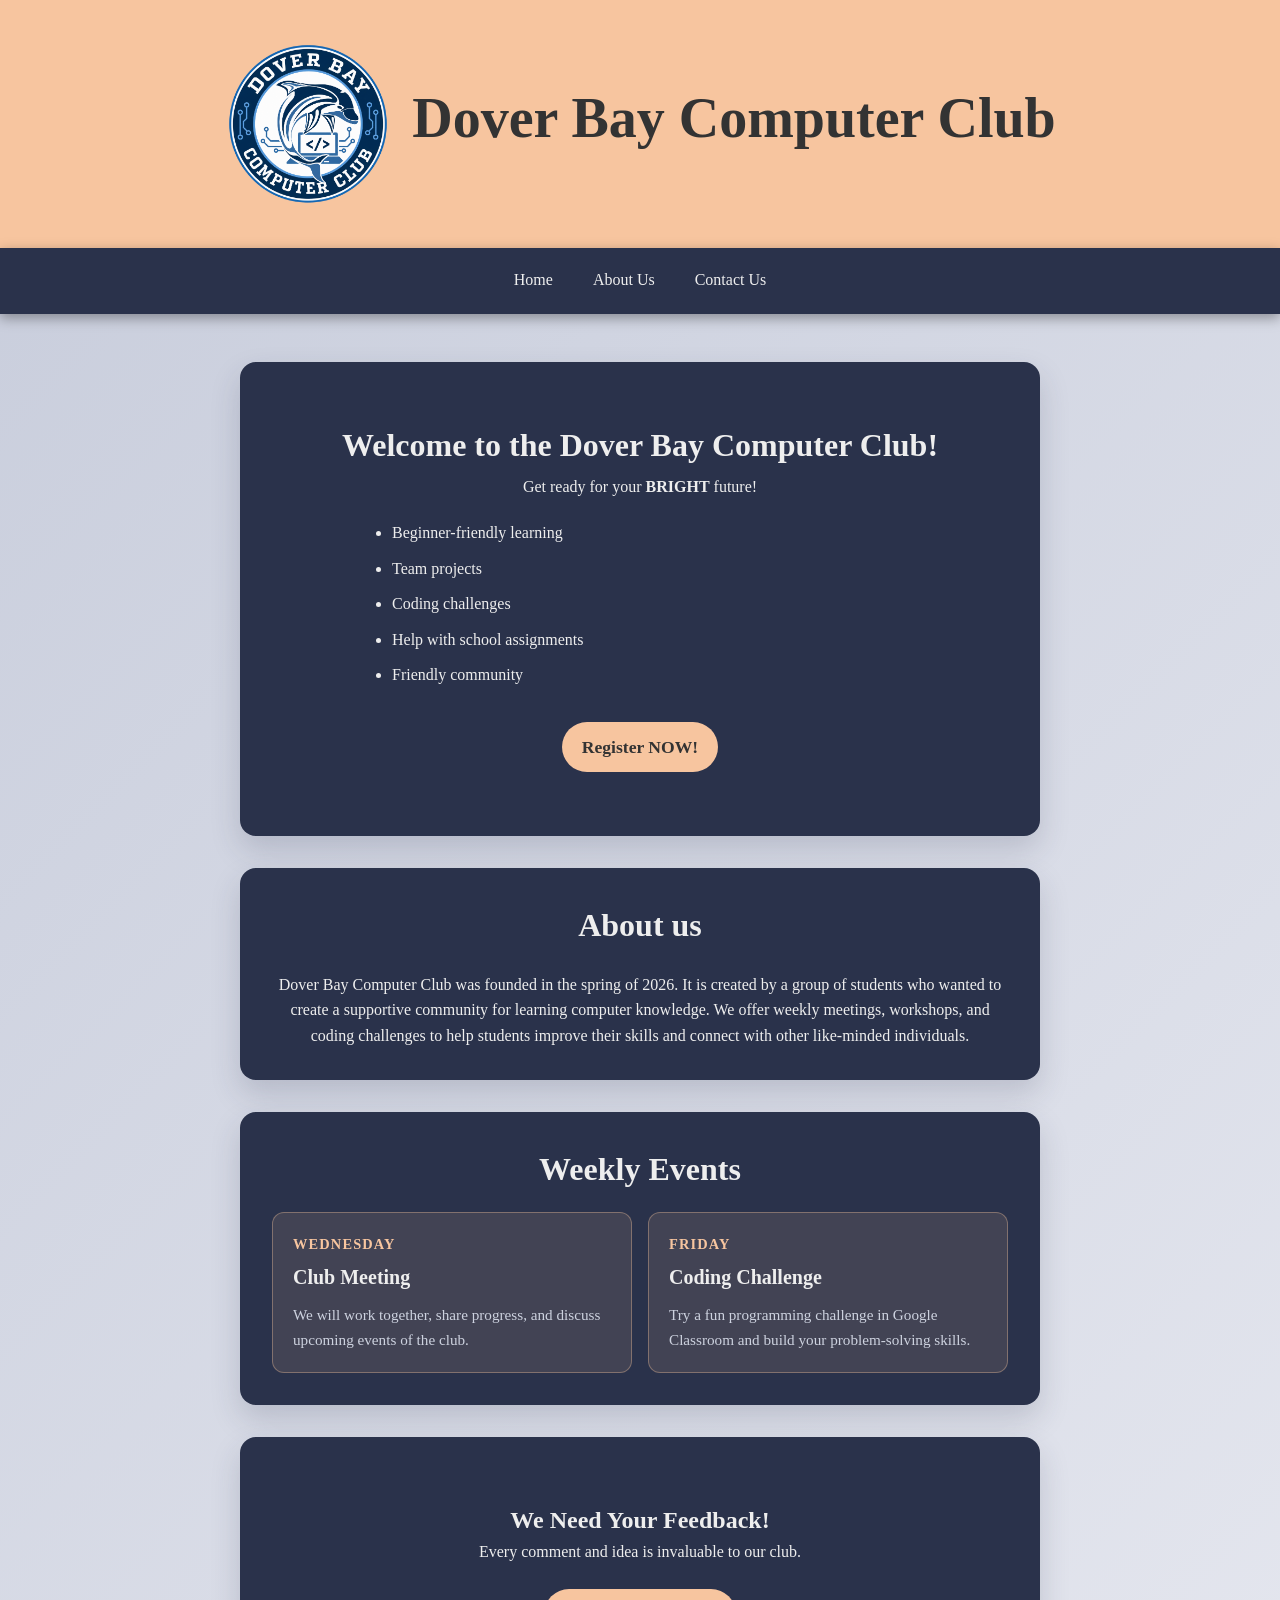
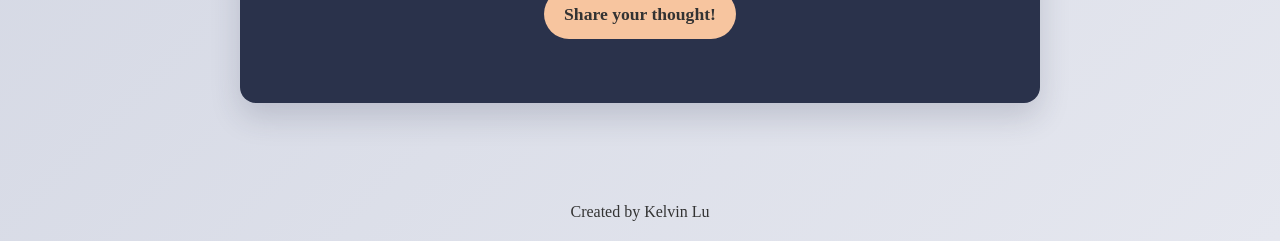
<file: index.html>
<!DOCTYPE html>
<html lang="en">
  <head>
    <meta charset="UTF-8">
    <meta name="viewport" content="width=device-width, initial-scale=1.0">
    <meta http-equiv="X-UA-Compatible" content="ie=edge">
    <meta name="description" content="This is the official Dover Bay Secondary School Computer Club's website. The Club helps students in digital literacy and skills in computer">
    <title>Dover Bay Computer Club</title>
    <link rel="stylesheet" href="index.css">
    <link rel="stylesheet" href="default-setting.css" />
    <link rel="icon" type="image/x-icon" href="images/dover-bay-logo-only.png">
  </head>
  <body>
    <header>
        <h1 class="header-title">Dover Bay Computer Club</h1>
    </header>
    <nav class="nav-bar">
      <ul>
        <li><a href="#introduction" class="nav-link">Home</a></li>
        <li><a href="#about" class="nav-link">About Us</a></li>
        <li><a href="contact-form.html" class="nav-link">Contact Us</a></li>
      </ul>
    </nav>
    <main>
      <div id="introduction" class="section">
        <h2 class="main-title">Welcome to the Dover Bay Computer Club!</h2>
        <p class="main-description">
            Get ready for your <strong>BRIGHT</strong> future!
        </p>
        <ul class="main-list">
          <li class="main-list-item">Beginner-friendly learning</li>
          <li class="main-list-item">Team projects</li>
          <li class="main-list-item">Coding challenges</li>
          <li class="main-list-item">Help with school assignments</li>
          <li class="main-list-item">Friendly community</li>
        </ul>
        <a href="https://forms.gle/MtyseJUQsxU4RZn38" class="button" target="_blank">Register NOW!</a>
      </div>

      <div id="about" class="section">
        <h2 class="about-title">About us</h2>
        <p class="about-description">
            Dover Bay Computer Club was founded in the spring of 2026. It is created by a group of students who wanted to create a supportive community for learning computer knowledge. 
            We offer weekly meetings, workshops, and coding challenges to help students improve their skills and connect with other like-minded individuals.
        </p>
      </div>
      <div class="events section" >
        <h2 class="events-title">Weekly Events</h2>
    
        <div class="events-list">
          <article class="event-item">
            <p class="event-day">WEDNESDAY</p>
            <a href="meeting-flyer.html" class="event-link">
              <h3 class="event-name">Club Meeting</h3>
            </a>
            <p class="event-description">We will work together, share progress, and discuss upcoming events of the club.</p>
          </article>
          <article class="event-item">
            <p class="event-day">FRIDAY</p>
            <a href="https://classroom.google.com/" class="event-link">
              <h3 class="event-name">Coding Challenge</h3>
            </a>
            <p class="event-description">Try a fun programming challenge in Google Classroom and build your problem-solving skills.</p>
          </article>
        </div>
      </div>

      <div id="survey" class="section">
        <h2 class="survey-title">We Need Your Feedback!</h2>
        <p class="survey-description">
            Every comment and idea is invaluable to our club. 
        </p>
        <a href="survey.html" class="button" target="_blank">Share your thought!</a>


      </div>
    </main>
    <footer>Created by Kelvin Lu</footer>
  </body>
</html>
</file>
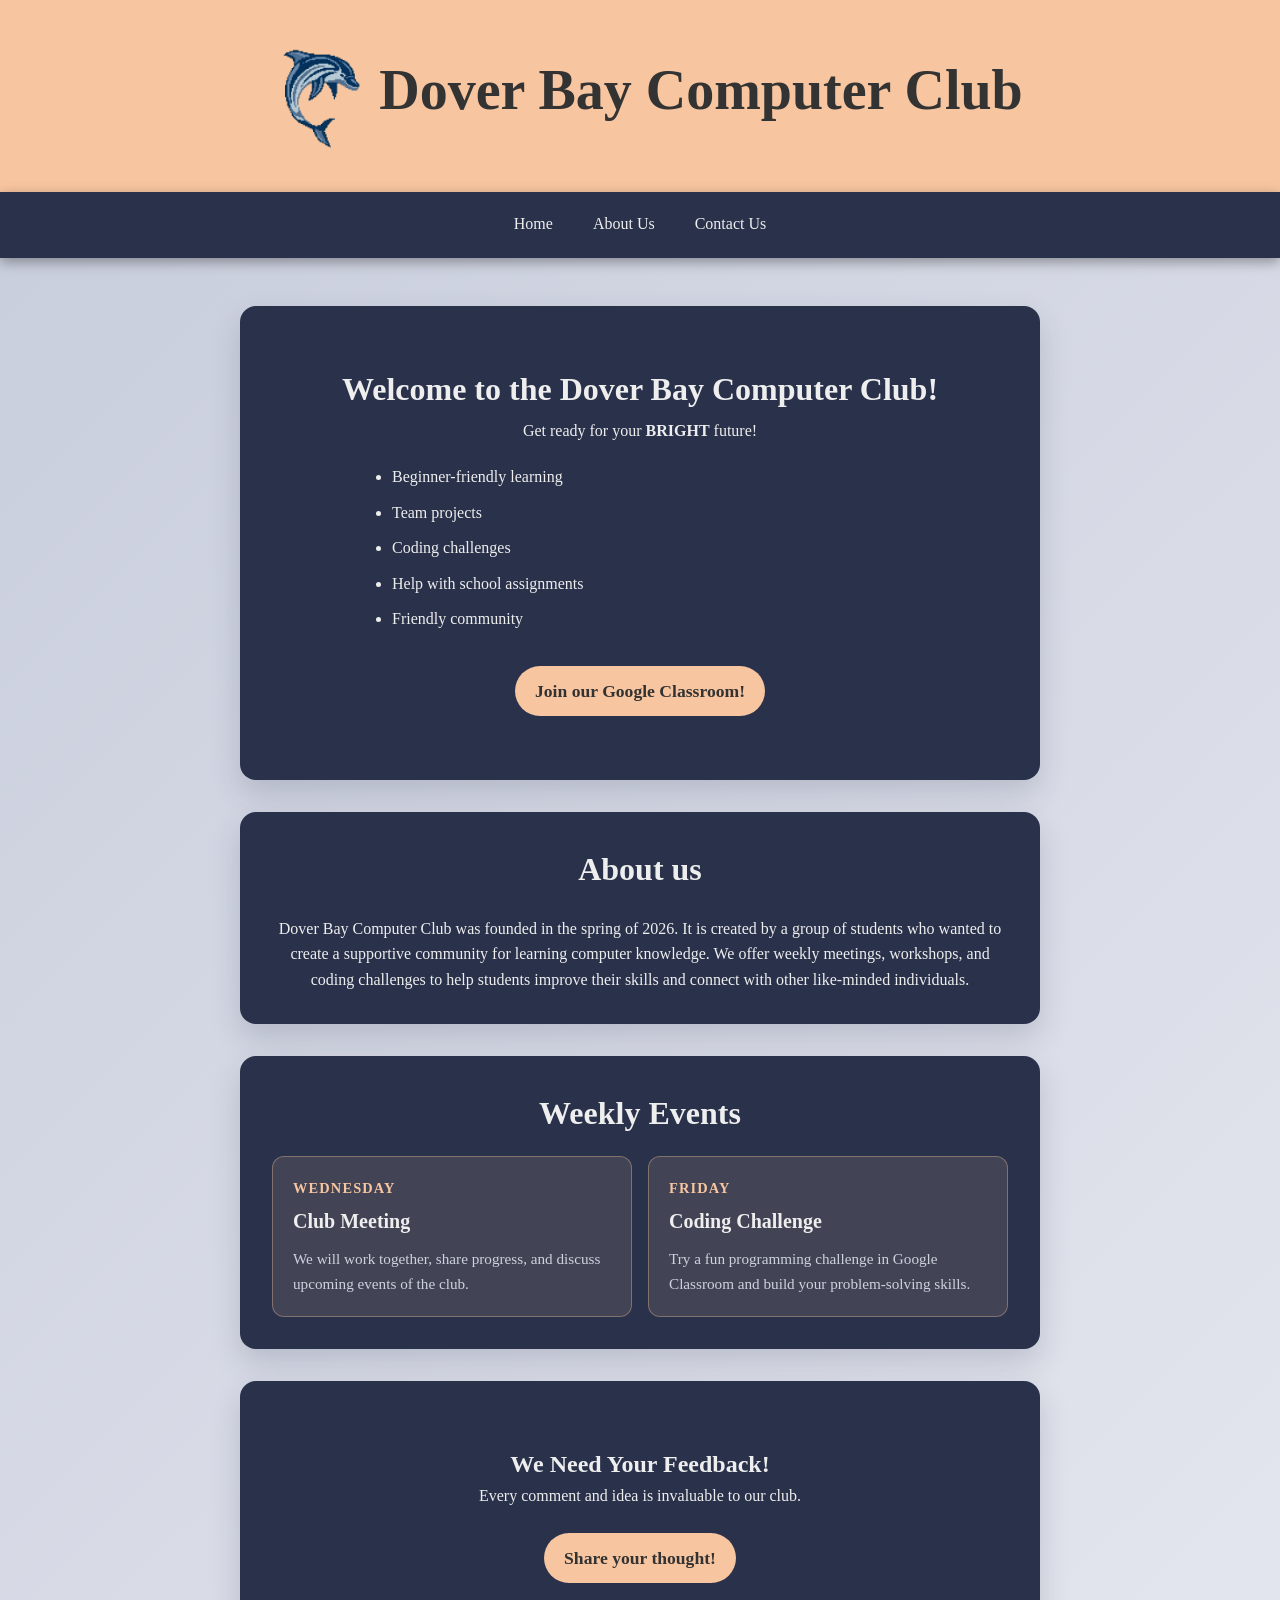
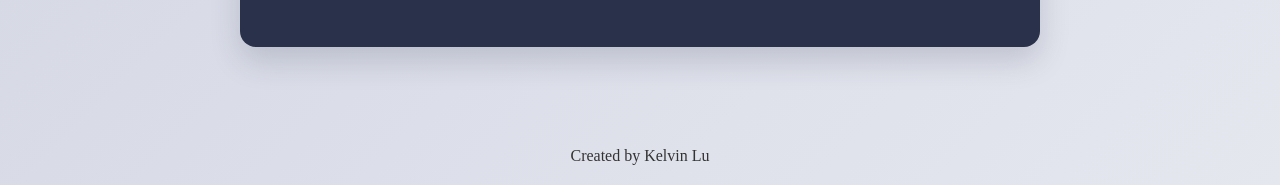
<file: Club Website/index.html>
<!DOCTYPE html>
<html lang="en">
  <head>
    <meta charset="UTF-8">
    <meta name="viewport" content="width=device-width, initial-scale=1.0">
    <meta http-equiv="X-UA-Compatible" content="ie=edge">
    <title>HTML 5 Boilerplate</title>
    <link rel="stylesheet" href="index.css">
    <link rel="stylesheet" href="default-setting.css" />
  </head>
  <body>
    <header>
        <h1 class="header-title">Dover Bay Computer Club</h1>
    </header>
    <nav class="nav-bar">
      <ul>
        <li><a href="#introduction" class="nav-link">Home</a></li>
        <li><a href="#about" class="nav-link">About Us</a></li>
        <li><a href="contact-form.html" class="nav-link">Contact Us</a></li>
      </ul>
    </nav>
    <main>
      <div id="introduction" class="section">
        <h2 class="main-title">Welcome to the Dover Bay Computer Club!</h2>
        <p class="main-description">
            Get ready for your <strong>BRIGHT</strong> future!
        </p>
        <ul class="main-list">
          <li class="main-list-item">Beginner-friendly learning</li>
          <li class="main-list-item">Team projects</li>
          <li class="main-list-item">Coding challenges</li>
          <li class="main-list-item">Help with school assignments</li>
          <li class="main-list-item">Friendly community</li>
        </ul>
        <a href="https://classroom.google.com/" class="button" target="_blank">Join our Google Classroom!</a>
      </div>

      <div id="about" class="section">
        <h2 class="about-title">About us</h2>
        <p class="about-description">
            Dover Bay Computer Club was founded in the spring of 2026. It is created by a group of students who wanted to create a supportive community for learning computer knowledge. 
            We offer weekly meetings, workshops, and coding challenges to help students improve their skills and connect with other like-minded individuals.
        </p>
      </div>
      <div class="events section" >
        <h2 class="events-title">Weekly Events</h2>
    
        <div class="events-list">
          <article class="event-item">
            <p class="event-day">WEDNESDAY</p>
            <a href="meeting-flyer.html" class="event-link">
              <h3 class="event-name">Club Meeting</h3>
            </a>
            <p class="event-description">We will work together, share progress, and discuss upcoming events of the club.</p>
          </article>
          <article class="event-item">
            <p class="event-day">FRIDAY</p>
            <a href="https://classroom.google.com/" class="event-link">
              <h3 class="event-name">Coding Challenge</h3>
            </a>
            <p class="event-description">Try a fun programming challenge in Google Classroom and build your problem-solving skills.</p>
          </article>
        </div>
      </div>

      <div id="survey" class="section">
        <h2 class="survey-title">We Need Your Feedback!</h2>
        <p class="survey-description">
            Every comment and idea is invaluable to our club. 
        </p>
        <a href="survey.html" class="button" target="_blank">Share your thought!</a>


      </div>
    </main>
    <footer>Created by Kelvin Lu</footer>
  </body>
</html>
</file>
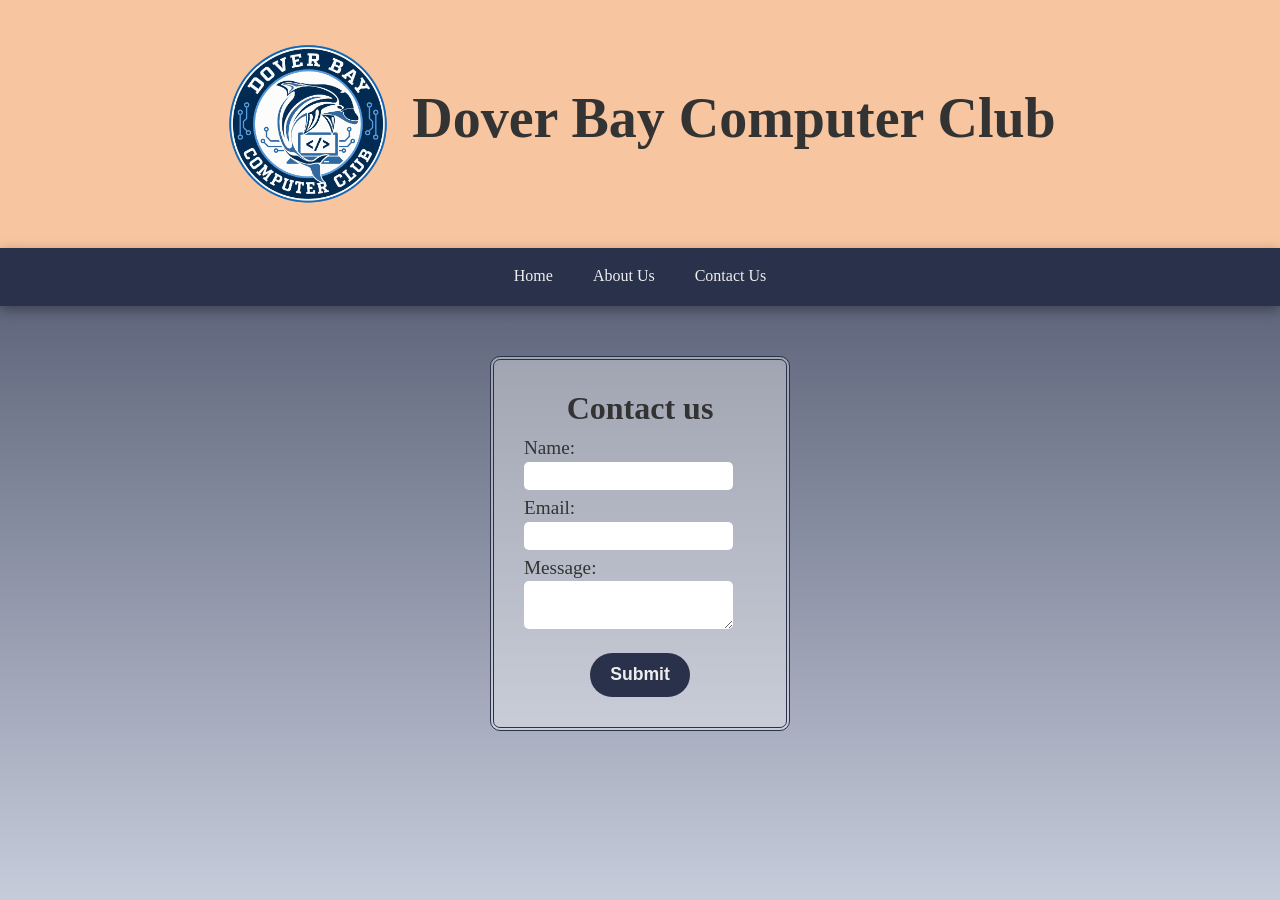
<file: contact-form.html>
<!DOCTYPE html>
<html lang="en">

<head>
    <meta charset="utf-8">
    <meta name="viewport" content="width=device-width, initial-scale=1.0">
    <meta http-equiv="X-UA-Compatible" content="ie=edge">
    <meta name="description" content="This is the webpage for Dover Bay Secondary School's student to contact the Computer Club.">
    <link rel="stylesheet" href="contact-form.css" >
    <link rel="stylesheet" href="default-setting.css" />
    <link rel="icon" type="image/x-icon" href="images/dover-bay-logo-only.png">
    <title>DBCC Contact Form</title>

    
</head>

<body>
    <header>
        <h1 class="header-title">Dover Bay Computer Club</h1>
    </header>
    <nav class="nav-bar">
      <ul>
        <li><a href="index.html" class="nav-link">Home</a></li>
        <li><a href="index.html#about" class="nav-link">About Us</a></li>
        <li><a href="contact-form.html" class="nav-link">Contact Us</a></li>
      </ul>
    </nav>
    <div class="form-container">
        <form class="contact-form" action="https://formspree.io/f/mdekaglq" method="POST">
            <h2>Contact us</h2>
            <label for="name">Name: <input type="text" id="name" name="name" required></label>
            <label for="email">Email: <input type="email" id="email" name="email" required></label>
            <label for="message">Message: <textarea id="message" name="message" rows="3" required></textarea></label>
            <button type="submit">Submit</button>
        </form>
    </div>
    

</body>

</html>
</file>
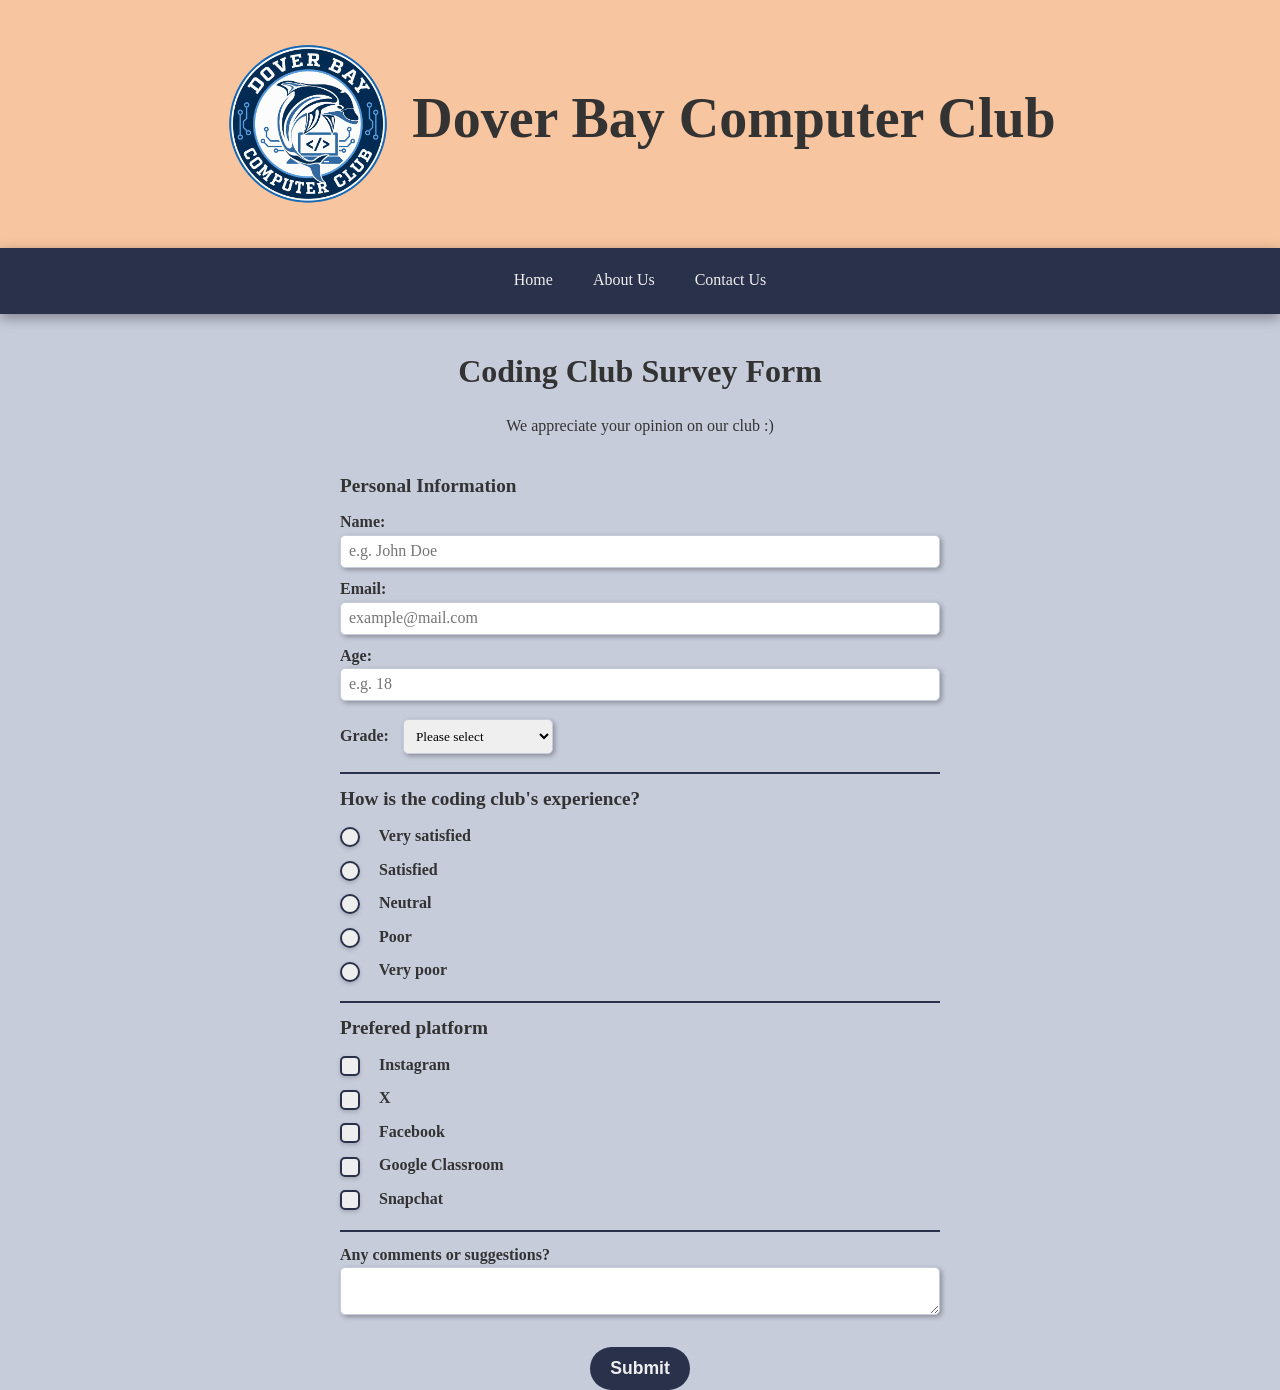
<file: survey.html>
<!DOCTYPE html>
<html lang="en">
  <head>
    <meta charset="UTF-8" />
    <meta name="viewport" content="width=device-width, initial-scale=1.0" />
    <meta http-equiv="X-UA-Compatible" content="ie=edge" />
    <meta name="description" content="This is the Dover Bay Secondary School Computer Club's survey .">
    <title>DBCC Survey Form</title>
    <link rel="stylesheet" href="survey.css" />
    <link rel="stylesheet" href="default-setting.css" />
    <link rel="icon" type="image/x-icon" href="images/dover-bay-logo-only.png">
  </head>

  <body>
    <header>
      <h1 class="header-title">Dover Bay Computer Club</h1>
    </header>
    <nav class="nav-bar">
      <ul>
        <li><a href="index.html" class="nav-link">Home</a></li>
        <li><a href="index.html#about" class="nav-link">About Us</a></li>
        <li><a href="contact-form.html" class="nav-link">Contact Us</a></li>
      </ul>
    </nav>
    <main>
      <h1 id="title">Coding Club Survey Form</h1>
      <p id="description">We appreciate your opinion on our club :)</p>
      <form class="survey-form" action="https://formspree.io/f/mnpnjdby" method="POST">
      <fieldset class="personal-information section">
        <legend class="legend-title">Personal Information</legend>
        <label id="name-label">
          Name: 
          <input id="name" name="name" type="text" placeholder="e.g. John Doe">
        </label>
        <label id="email-label">
          Email: 
          <input id="email" name="email" type="email" placeholder="example@mail.com">
        </label>
        <label id="number-label">
          Age: 
          <input id="number" name="age" type="number" min="12" max="19" placeholder="e.g. 18">
        </label>
        
        <label id="grade-label">
          Grade: 
          <select required id="dropdown" name="grade">
            <option class="dropdown-option-label" default value="">Please select</option>
            <option class="dropdown-option-label" value="8">8</option>
            <option class="dropdown-option-label" value="9">9</option>
            <option class="dropdown-option-label" value="10">10</option>
            <option class="dropdown-option-label" value="11">11</option>
            <option class="dropdown-option-label" value="12">12</option>
          </select>
        </label>
      </fieldset>
      <fieldset class="satisfaction section">
        <legend class="legend-title">How is the coding club's experience?</legend>
        <label id="very-satisfied-label" class="radio-label">
          <input type="radio" id="very-satisfied_option" class="radio-button" name="experience" value="very-satisfied">
          Very satisfied
        </label>
        <label id="satisfied-label" class="radio-label">
          <input type="radio" id="satisfied_option" class="radio-button" name="experience" value="satisfied">
          Satisfied
        </label>
        <label id="neutral-label" class="radio-label">
          <input type="radio" id="neutral_option" class="radio-button" name="experience" value="neutral">
          Neutral
        </label>
        <label id="poor-label" class="radio-label">
          <input type="radio" id="poor_option" class="radio-button" name="experience" value="poor">
          Poor
        </label>
        <label id="very-poor-label" class="radio-label">
          <input type="radio" id="very-poor-option" class="radio-button" name="experience" value="very-poor">
          Very poor
        </label>
      </fieldset>
      <fieldset class="platform section">
        <legend class="legend-title">Prefered platform</legend>
          <label id="instagram-label" class="checkbox-label">
            <input type="checkbox" id="instagram-option" class="checkbox-button" name="platform" value="instagram">
            Instagram
          </label>
          <label id="x-label" class="checkbox-label">
            <input type="checkbox" id="x-option" class="checkbox-button" name="platform" value="x">
            X
          </label>
          <label id="facebook-label" class="checkbox-label">
            <input type="checkbox" id="facebook-option" class="checkbox-button" name="platform" value="facebook">
            Facebook
          </label>
          <label id="google-classroom-label" class="checkbox-label">
            <input type="checkbox" id="google-classroom-option" class="checkbox-button" name="platform" value="google-classroom">
            Google Classroom
          </label>
          <label id="snapchat-label" class="checkbox-label">
            <input type="checkbox" id="snapchat-option" class="checkbox-button" name="platform" value="snapchat">
            Snapchat
          </label>
      </fieldset>
      <label id="comments-label">
        Any comments or suggestions?
        <textarea id="comments" name="comments"></textarea>
      </label>

      <button type="submit" id="submit">Submit</button>
      </form>
    </main>
  </body>
</html>
</file>
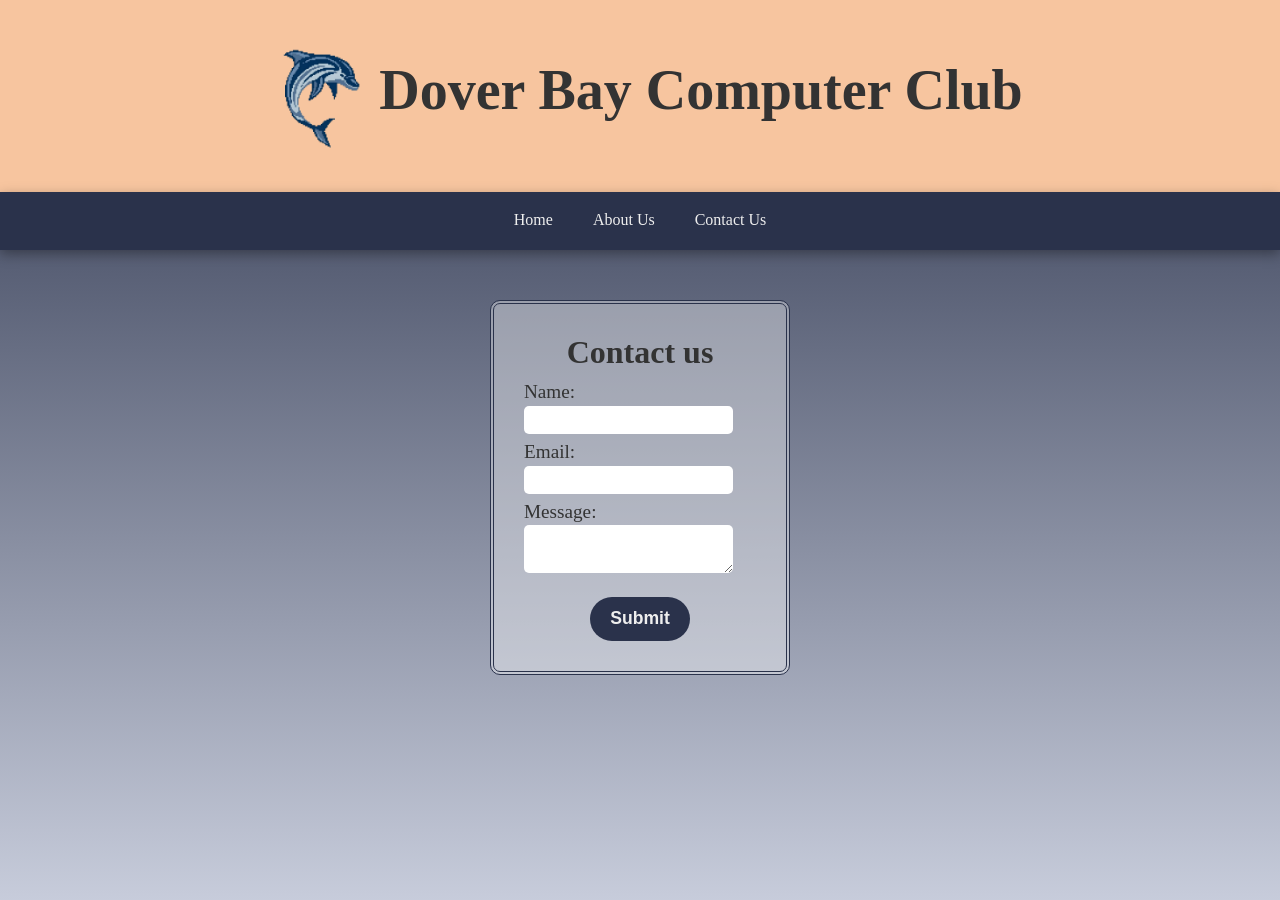
<file: Club Website/contact-form.html>
<!DOCTYPE html>
<html lang="en">

<head>
    <meta charset="utf-8">
    <link rel="stylesheet" href="contact-form.css" >
    <link rel="stylesheet" href="default-setting.css" />
    <title>Contact Form</title>
    
</head>

<body>
    <header>
        <h1 class="header-title">Dover Bay Computer Club</h1>
    </header>
    <nav class="nav-bar">
      <ul>
        <li><a href="index.html" class="nav-link">Home</a></li>
        <li><a href="index.html#about" class="nav-link">About Us</a></li>
        <li><a href="contact-form.html" class="nav-link">Contact Us</a></li>
      </ul>
    </nav>
    <div class="form-container">
        <form>
            <h2>Contact us</h2>
            <label for="name">Name: <input type="text" id="name" name="name" required></label>
            <label for="email">Email: <input type="email" id="email" name="email" required></label>
            <label for="message">Message: <textarea id="message" name="message" rols="3" required></textarea></label>
            <button type="submit">Submit</button>
        </form>
    </div>
    

</body>

</html>
</file>
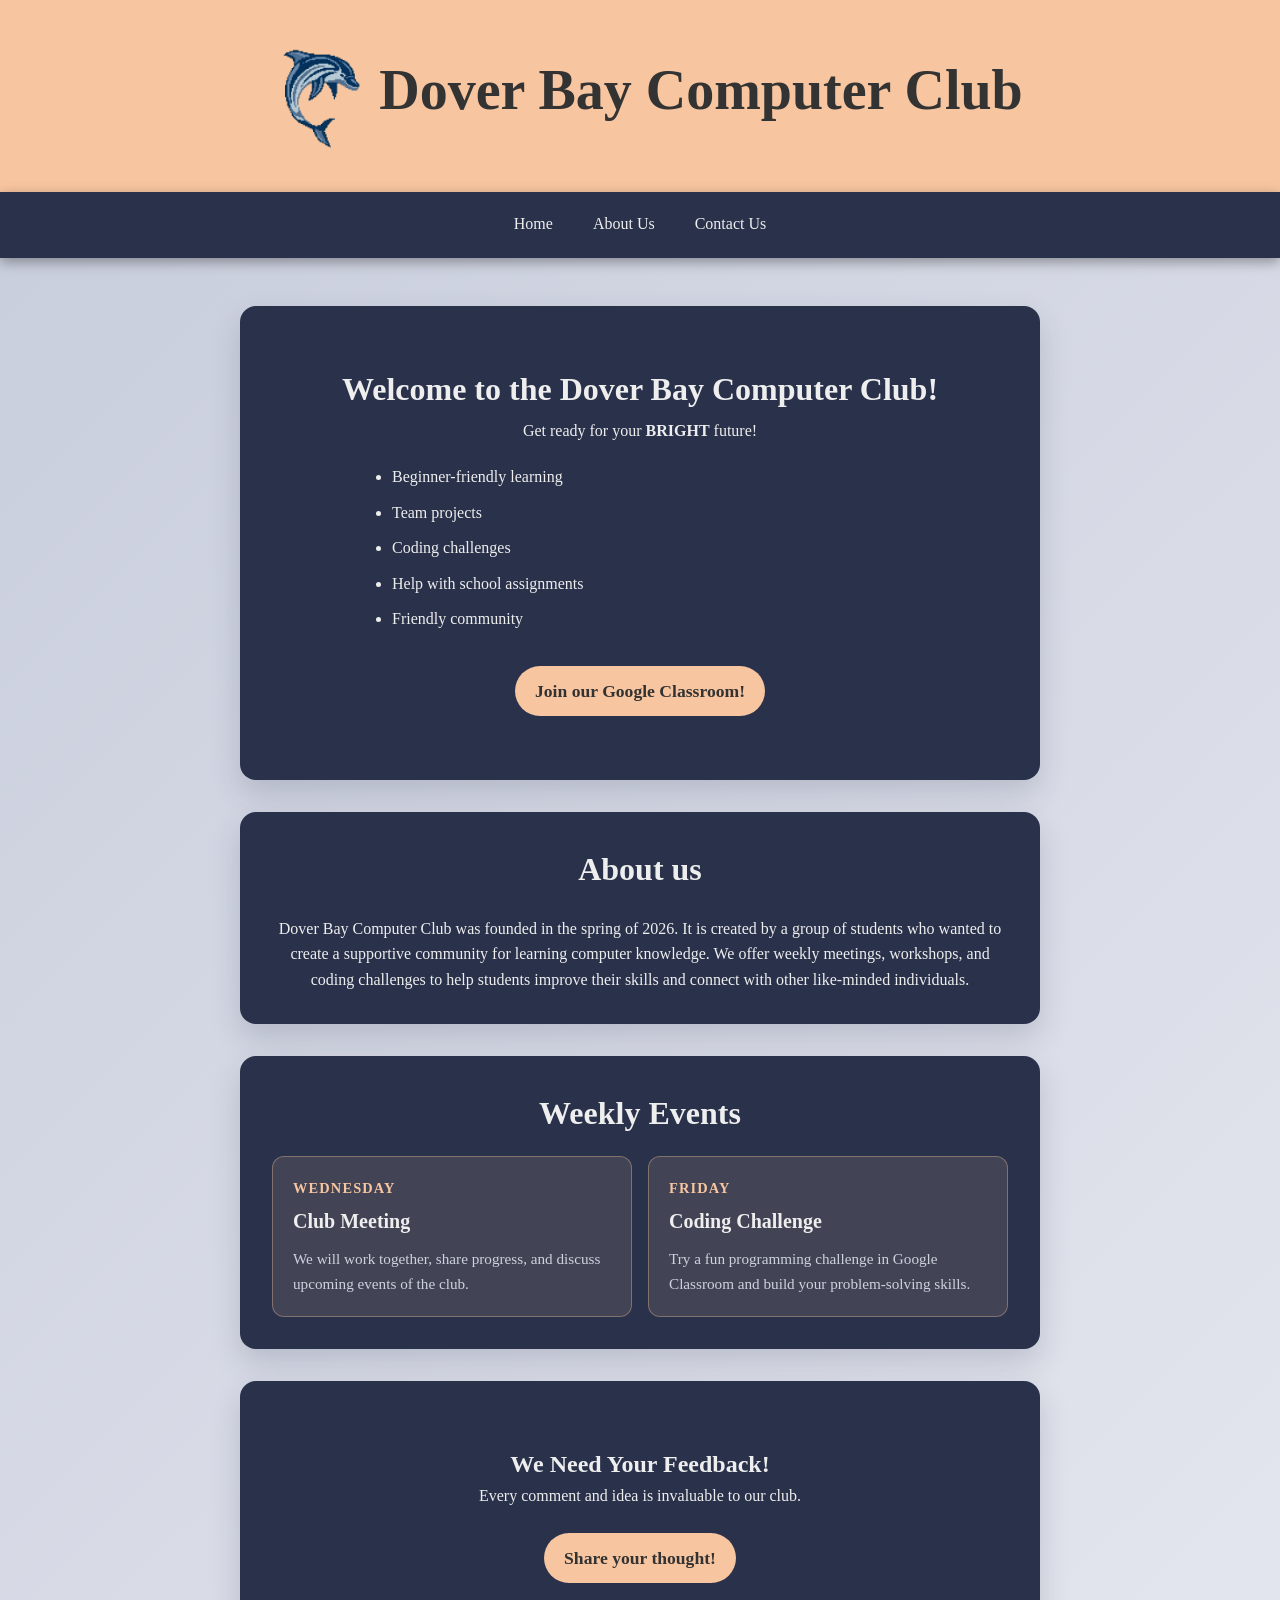
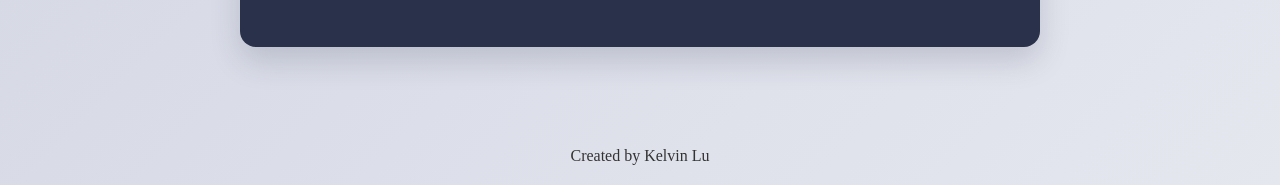
<file: Club Website/main-page.html>
<!DOCTYPE html>
<html lang="en">
  <head>
    <meta charset="UTF-8">
    <meta name="viewport" content="width=device-width, initial-scale=1.0">
    <meta http-equiv="X-UA-Compatible" content="ie=edge">
    <title>HTML 5 Boilerplate</title>
    <link rel="stylesheet" href="main-page.css">
    <link rel="stylesheet" href="default-setting.css" />
  </head>
  <body>
    <header>
        <h1 class="header-title">Dover Bay Computer Club</h1>
    </header>
    <nav class="nav-bar">
      <ul>
        <li><a href="#introduction" class="nav-link">Home</a></li>
        <li><a href="#about" class="nav-link">About Us</a></li>
        <li><a href="contact-form.html" class="nav-link">Contact Us</a></li>
      </ul>
    </nav>
    <main>
      <div id="introduction" class="section">
        <h2 class="main-title">Welcome to the Dover Bay Computer Club!</h2>
        <p class="main-description">
            Get ready for your <strong>BRIGHT</strong> future!
        </p>
        <ul class="main-list">
          <li class="main-list-item">Beginner-friendly learning</li>
          <li class="main-list-item">Team projects</li>
          <li class="main-list-item">Coding challenges</li>
          <li class="main-list-item">Help with school assignments</li>
          <li class="main-list-item">Friendly community</li>
        </ul>
        <a href="https://classroom.google.com/" class="button" target="_blank">Join our Google Classroom!</a>
      </div>

      <div id="about" class="section">
        <h2 class="about-title">About us</h2>
        <p class="about-description">
            Dover Bay Computer Club was founded in the spring of 2026. It is created by a group of students who wanted to create a supportive community for learning computer knowledge. 
            We offer weekly meetings, workshops, and coding challenges to help students improve their skills and connect with other like-minded individuals.
        </p>
      </div>
      <div class="events section" >
        <h2 class="events-title">Weekly Events</h2>
    
        <div class="events-list">
          <article class="event-item">
            <p class="event-day">WEDNESDAY</p>
            <a href="meeting-flyer.html" class="event-link">
              <h3 class="event-name">Club Meeting</h3>
            </a>
            <p class="event-description">We will work together, share progress, and discuss upcoming events of the club.</p>
          </article>
          <article class="event-item">
            <p class="event-day">FRIDAY</p>
            <a href="https://classroom.google.com/" class="event-link">
              <h3 class="event-name">Coding Challenge</h3>
            </a>
            <p class="event-description">Try a fun programming challenge in Google Classroom and build your problem-solving skills.</p>
          </article>
        </div>
      </div>

      <div id="survey" class="section">
        <h2 class="survey-title">We Need Your Feedback!</h2>
        <p class="survey-description">
            Every comment and idea is invaluable to our club. 
        </p>
        <a href="survey.html" class="button" target="_blank">Share your thought!</a>


      </div>
    </main>
    <footer>Created by Kelvin Lu</footer>
  </body>
</html>
</file>
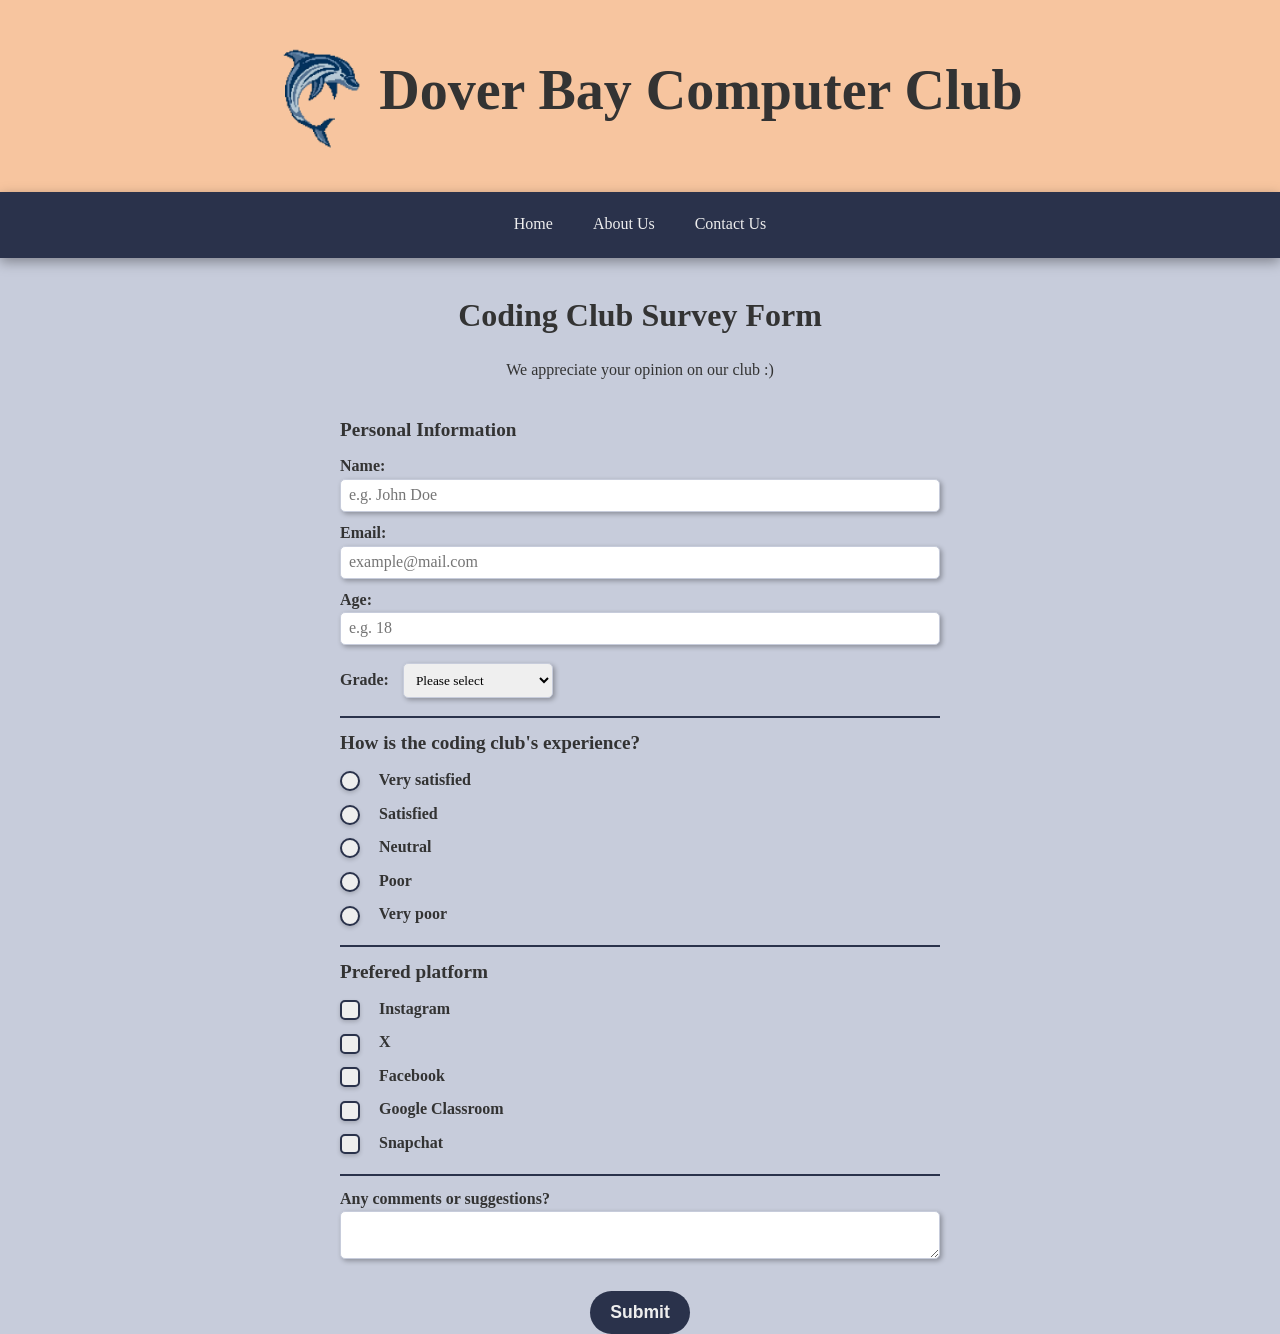
<file: Club Website/survey.html>
<!DOCTYPE html>
<html lang="en">
  <head>
    <meta charset="UTF-8" />
    <title>Survey Form</title>
    <link rel="stylesheet" href="survey.css" />
    <link rel="stylesheet" href="default-setting.css" />
  </head>

  <body>
    <header>
      <h1 class="header-title">Dover Bay Computer Club</h1>
    </header>
    <nav class="nav-bar">
      <ul>
        <li><a href="index.html" class="nav-link">Home</a></li>
        <li><a href="index.html#about" class="nav-link">About Us</a></li>
        <li><a href="contact-form.html" class="nav-link">Contact Us</a></li>
      </ul>
    </nav>
    <main>
      <h1 id="title">Coding Club Survey Form</h1>
      <p id="description">We appreciate your opinion on our club :)</p>
      <form class="survey-form" action="" method="">
      <fieldset class="personal-information section">
        <legend class="legend-title">Personal Information</legend>
        <label id="name-label">
          Name: 
          <input required id="name" name="name" type="text" placeholder="e.g. John Doe">
        </label>
        <label id="email-label">
          Email: 
          <input required id="email" name="email" type="email" placeholder="example@mail.com">
        </label>
        <label id="number-label">
          Age: 
          <input id="number" name="age" type="number" min="12" max="19" placeholder="e.g. 18">
        </label>
        
        <label id="grade-label">
          Grade: 
          <select id="dropdown" name="grade">
            <option class="dropdown-option-label" default value="">Please select</option>
            <option class="dropdown-option-label" value="8">8</option>
            <option class="dropdown-option-label" value="9">9</option>
            <option class="dropdown-option-label" value="10">10</option>
            <option class="dropdown-option-label" value="11">11</option>
            <option class="dropdown-option-label" value="12">12</option>
          </select>
        </label>
      </fieldset>
      <fieldset class="satisfaction section">
        <legend class="legend-title">How is the coding club's experience?</legend>
        <label id="very-satisfied-label" class="radio-label">
          <input type="radio" id="very-satisfied_option" class="radio-button" name="experience" value="very-satisfied">
          Very satisfied
        </label>
        <label id="satisfied-label" class="radio-label">
          <input type="radio" id="satisfied_option" class="radio-button" name="experience" value="satisfied">
          Satisfied
        </label>
        <label id="neutral-label" class="radio-label">
          <input type="radio" id="neutral_option" class="radio-button" name="experience" value="neutral">
          Neutral
        </label>
        <label id="poor-label" class="radio-label">
          <input type="radio" id="poor_option" class="radio-button" name="experience" value="poor">
          Poor
        </label>
        <label id="very-poor-label" class="radio-label">
          <input type="radio" id="very-poor-option" class="radio-button" name="experience" value="very-poor">
          Very poor
        </label>
      </fieldset>
      <fieldset class="platform section">
        <legend class="legend-title">Prefered platform</legend>
          <label id="instagram-label" class="checkbox-label">
            <input type="checkbox" id="instagram-option" class="checkbox-button" name="platform" value="instagram">
            Instagram
          </label>
          <label id="x-label" class="checkbox-label">
            <input type="checkbox" id="x-option" class="checkbox-button" name="platform" value="x">
            X
          </label>
          <label id="facebook-label" class="checkbox-label">
            <input type="checkbox" id="facebook-option" class="checkbox-button" name="platform" value="facebook">
            Facebook
          </label>
          <label id="google-classroom-label" class="checkbox-label">
            <input type="checkbox" id="google-classroom-option" class="checkbox-button" name="platform" value="google-classroom">
            Google Classroom
          </label>
          <label id="snapchat-label" class="checkbox-label">
            <input type="checkbox" id="snapchat-option" class="checkbox-button" name="platform" value="snapchat">
            Snapchat
          </label>
      </fieldset>
      <label id="comments-label">
        Any comments or suggestions?
        <textarea id="comments" name="comments"></textarea>
      </label>

      <button type="submit" id="submit">Submit</button>
      </form>
    </main>
  </body>
</html>
</file>
<file: index.css>
body {
    line-height: 1.6;
    color: var(--text-color-dark);
    background: linear-gradient(135deg, #C7CCDB 0%, #e5e7ef 100%);
}

.section {
    margin: auto;
    padding: 4rem 1.5rem;
    text-align: center;
    background: var(--secondary-color);
    color: var(--text-color-light);
    width: 100%;
    max-width: 800px;
    border-radius: 1rem;
    box-shadow: 0 14px 30px rgb(42 50 75 / 18%);
}

#introduction {
    grid-column: 2;
}


.main-description {
    color: var(--text-color-light);
}

.main-title {
    font-family: Georgia, serif;
    font-size: 2rem;
    line-height: 1.2;
    margin-bottom: 20px;
    margin: 0 20px 10px 20px;
}

.main-list {
    list-style-position: outside;
    text-align: left;
    margin-top: 20px;
    margin-left: 10vw;
}

.main-list-item {
    margin: auto;
    margin-bottom: 10px;
}

main{
    display: grid;
    grid-template-columns: minmax(1rem, 1fr) minmax(0, 800px) minmax(1rem, 1fr);
    gap: 2rem;
    padding: 3rem 1rem 5rem;
    justify-content: center;
}

footer {
    color: var(--text-color-dark);
    text-align: center;
    padding: 1rem;
}

.button {
    display: inline-block;
    background-color: var(--primary-color);
    color: var(--text-color-dark);
    text-decoration: none;
    padding: 0.7rem 1.25rem;
    font-size: 1.1rem;
    font-weight: bold;
    margin-top: 1.5rem;
    border-radius: 999px;
    border: none;
    transition: all 0.2s ease;
}

.button:hover {
    cursor: pointer;
    transform: translateY(-2px);
    box-shadow: 0 6px 12px rgb(0 0 0 / 18%);

}

.section {
    margin: auto;
    padding: 4rem 1.5rem;
    text-align: center;
    background: var(--secondary-color);
    width: 100%;
    max-width: 800px;
    border-radius: 1rem;
    box-shadow: 0 14px 30px rgb(42 50 75 / 18%);
}

#about {
    padding: 2rem;
    grid-column: 2;
    display: block;
}

.about-title {
    font-family: Georgia, serif;
    margin-bottom: 20px;
    font-size: 2rem;
}



.events {
    padding: 2rem;
    grid-column: 2;
    background-color: var(--secondary-color);
}

.events-title {
    font-family: Georgia, serif;
    font-size: 2rem;
    margin-bottom: 1rem;
}

.events-intro {
    color: #cdd2df;
    margin-bottom: 1.75rem;
}

.events-list {
    display: grid;
    grid-template-columns: repeat(2, minmax(0, 1fr));
    gap: 1rem;
}

.event-item {
    padding: 1.25rem;
    text-align: left;
    background-color: rgb(247 197 159 / 12%);
    border: 1px solid rgb(247 197 159 / 35%);
    border-radius: 0.75rem;
}

.event-item:hover {
    background-color: rgb(247 197 159 / 20%);
    border-color: rgb(247 197 159 / 50%);
    cursor: pointer;
    transition: all 0.6s ease;
}

.event-link:hover .event-name {
    border-bottom-color: var(--primary-color);
}

.event-day {
    color: var(--primary-color);
    font-size: 0.9rem;
    font-weight: bold;
    letter-spacing: 0.08em;
    margin-bottom: 0.35rem;
    
}

.event-name {
    font-family: Georgia, serif;
    font-size: 1.25rem;
    margin-bottom: 0.5rem;
    display: inline-block;
    border-bottom: 2px solid transparent;
    transition: border-bottom-color 0.3s ease;
    color: var(--text-color-light);
}

.event-description {
    color: #cdd2df;
    font-size: 0.95rem;
}

#survey {
    grid-column:2;
}





@media (max-width: 768px) {
    main {
        grid-template-columns: 1fr;
        padding-top: 2rem;
    }

    #introduction,
    #about,
    .events,
    #survey {
        grid-column: 1;
    }

    .nav-bar ul {
        justify-content: space-between;
        gap: 0;
    }

    .nav-link {
        padding: 0.4rem 0.6rem;
        font-size: 1rem;
    }

    .events-list {
        grid-template-columns: 1fr;
    }
}

@media (max-width: 480px) {
    .nav-bar ul {
        flex-direction: column;
    }

    .nav-link {
        padding: 0.3rem 0.5rem;
        font-size: 0.8rem;
    }
}

@media (prefers-reduced-motion: reduce) {
  *, ::before, ::after {
    animation-duration: 0.01ms !important;
    animation-iteration-count: 1 !important;
    transition-duration: 0.01ms !important;
    scroll-behavior: auto !important;
  }
  html {
    scroll-behavior: auto;
  }
}
</file>
<file: default-setting.css>
*, *::before, *::after{
    margin: 0;
    padding: 0;
    box-sizing: border-box;
}


:root {
    --primary-color: #F7C59F;
    --secondary-color: #2A324B;
    --background-color: #C7CCDB;
    --text-color-dark: #333;
    --text-color-light: #eee;
}

html {
    scroll-behavior: smooth;
  }

body {
    font-family: Georgia, serif;
}

.header-title {
    font-family: Georgia, serif;
    font-size: clamp(2rem, 5vw, 3.5rem);
    line-height: 1.1;
    color: var(--text-color-dark);
    text-align: center;
    padding: 2.5rem 1.5rem;
    background-color: var(--primary-color);
}

.header-title::before {
    content: "";
    background: url('images/dover-bay-computer-club-logo-transparent-background.png') no-repeat left center;
    background-size: contain;
    width: 3em;
    height: 3em;
    display: inline-block;
    vertical-align: middle;
    margin: 0 20px 0 0;
}  

.nav-bar {
    font-family: Georgia, serif;
    background-color: var(--secondary-color);
    position: sticky;
    top: 0;
    z-index: 1000;
    box-shadow: 0 4px 12px rgb(0 0 0 / 35%);
}

.nav-bar ul {
    list-style: none;
    display: flex;
    justify-content: center;
    gap: 0.5rem;
    max-width: 900px;
    margin: 0 auto;
    padding: 0.75rem 1rem;
}

.nav-link {
    color: var(--text-color-light);
    text-decoration: none;
    display: block;
    padding: 0.45rem 1rem;
    border-bottom: 2px solid var(--secondary-color);
    transition: all 0.2s ease;
}

.nav-link:hover,
.nav-link:focus-visible {
    border-bottom: 2px solid var(--primary-color);
}

@media (max-width: 768px) {



    .nav-bar ul {
        justify-content: space-between;
        gap: 0;
    }

    .nav-link {
        padding: 0.4rem 0.6rem;
        font-size: 1rem;
    }

}

@media (max-width: 480px) {
    .nav-bar ul {
        flex-direction: column;
    }

    .nav-link {
        padding: 0.3rem 0.5rem;
        font-size: 0.8rem;
    }
}
</file>
<file: Club Website/index.css>
body {
    line-height: 1.6;
    color: var(--text-color-dark);
    background: linear-gradient(135deg, #C7CCDB 0%, #e5e7ef 100%);
}

.section {
    margin: auto;
    padding: 4rem 1.5rem;
    text-align: center;
    background: var(--secondary-color);
    color: var(--text-color-light);
    width: 100%;
    max-width: 800px;
    border-radius: 1rem;
    box-shadow: 0 14px 30px rgb(42 50 75 / 18%);
}

#introduction {
    grid-column: 2;
}


.main-description {
    color: var(--text-color-light);
}

.main-title {
    font-family: Georgia, serif;
    font-size: 2rem;
    line-height: 1.2;
    margin-bottom: 20px;
    margin: 0 20px 10px 20px;
}

.main-list {
    list-style-position: outside;
    text-align: left;
    margin-top: 20px;
    margin-left: 10vw;
}

.main-list-item {
    margin: auto;
    margin-bottom: 10px;
}

main{
    display: grid;
    grid-template-columns: minmax(1rem, 1fr) minmax(0, 800px) minmax(1rem, 1fr);
    gap: 2rem;
    padding: 3rem 1rem 5rem;
    justify-content: center;
}

footer {
    color: var(--text-color-dark);
    text-align: center;
    padding: 1rem;
}

.button {
    display: inline-block;
    background-color: var(--primary-color);
    color: var(--text-color-dark);
    text-decoration: none;
    padding: 0.7rem 1.25rem;
    font-size: 1.1rem;
    font-weight: bold;
    margin-top: 1.5rem;
    border-radius: 999px;
    border: none;
    transition: all 0.2s ease;
}

.button:hover {
    cursor: pointer;
    transform: translateY(-2px);
    box-shadow: 0 6px 12px rgb(0 0 0 / 18%);

}

.section {
    margin: auto;
    padding: 4rem 1.5rem;
    text-align: center;
    background: var(--secondary-color);
    width: 100%;
    max-width: 800px;
    border-radius: 1rem;
    box-shadow: 0 14px 30px rgb(42 50 75 / 18%);
}

#about {
    padding: 2rem;
    grid-column: 2;
    display: block;
}

.about-title {
    font-family: Georgia, serif;
    margin-bottom: 20px;
    font-size: 2rem;
}



.events {
    padding: 2rem;
    grid-column: 2;
    background-color: var(--secondary-color);
}

.events-title {
    font-family: Georgia, serif;
    font-size: 2rem;
    margin-bottom: 1rem;
}

.events-intro {
    color: #cdd2df;
    margin-bottom: 1.75rem;
}

.events-list {
    display: grid;
    grid-template-columns: repeat(2, minmax(0, 1fr));
    gap: 1rem;
}

.event-item {
    padding: 1.25rem;
    text-align: left;
    background-color: rgb(247 197 159 / 12%);
    border: 1px solid rgb(247 197 159 / 35%);
    border-radius: 0.75rem;
}

.event-item:hover {
    background-color: rgb(247 197 159 / 20%);
    border-color: rgb(247 197 159 / 50%);
    cursor: pointer;
    transition: all 0.6s ease;
}

.event-link:hover .event-name {
    border-bottom-color: var(--primary-color);
}

.event-day {
    color: var(--primary-color);
    font-size: 0.9rem;
    font-weight: bold;
    letter-spacing: 0.08em;
    margin-bottom: 0.35rem;
    
}

.event-name {
    font-family: Georgia, serif;
    font-size: 1.25rem;
    margin-bottom: 0.5rem;
    display: inline-block;
    border-bottom: 2px solid transparent;
    transition: border-bottom-color 0.3s ease;
    color: var(--text-color-light);
}

.event-description {
    color: #cdd2df;
    font-size: 0.95rem;
}

#survey {
    grid-column:2;
}





@media (max-width: 768px) {
    main {
        grid-template-columns: 1fr;
        padding-top: 2rem;
    }

    #introduction,
    #about,
    .events,
    #survey {
        grid-column: 1;
    }

    .nav-bar ul {
        justify-content: space-between;
        gap: 0;
    }

    .nav-link {
        padding: 0.4rem 0.6rem;
        font-size: 1rem;
    }

    .events-list {
        grid-template-columns: 1fr;
    }
}

@media (max-width: 480px) {
    .nav-bar ul {
        flex-direction: column;
    }

    .nav-link {
        padding: 0.3rem 0.5rem;
        font-size: 0.8rem;
    }
}

@media (prefers-reduced-motion: reduce) {
  *, ::before, ::after {
    animation-duration: 0.01ms !important;
    animation-iteration-count: 1 !important;
    transition-duration: 0.01ms !important;
    scroll-behavior: auto !important;
  }
  html {
    scroll-behavior: auto;
  }
}
</file>
<file: Club Website/default-setting.css>
*, *::before, *::after{
    margin: 0;
    padding: 0;
    box-sizing: border-box;
}


:root {
    --primary-color: #F7C59F;
    --secondary-color: #2A324B;
    --background-color: #C7CCDB;
    --text-color-dark: #333;
    --text-color-light: #eee;
}

html {
    scroll-behavior: smooth;
  }

body {
    font-family: Georgia, serif;
}

.header-title {
    font-family: Georgia, serif;
    font-size: clamp(2rem, 5vw, 3.5rem);
    line-height: 1.1;
    color: var(--text-color-dark);
    text-align: center;
    padding: 2.5rem 1.5rem;
    background-color: var(--primary-color);
}

.header-title::before {
    content: "";
    background: url('images/club-icon-no-banner.png') no-repeat left center;
    background-size: contain;
    width: 2em;
    height: 2em;
    display: inline-block;
    vertical-align: middle;
    margin: 0 10px 0 0;
}  

.nav-bar {
    font-family: Georgia, serif;
    background-color: var(--secondary-color);
    position: sticky;
    top: 0;
    z-index: 1000;
    box-shadow: 0 4px 12px rgb(0 0 0 / 35%);
}

.nav-bar ul {
    list-style: none;
    display: flex;
    justify-content: center;
    gap: 0.5rem;
    max-width: 900px;
    margin: 0 auto;
    padding: 0.75rem 1rem;
}

.nav-link {
    color: var(--text-color-light);
    text-decoration: none;
    display: block;
    padding: 0.45rem 1rem;
    border-bottom: 2px solid var(--secondary-color);
    transition: all 0.2s ease;
}

.nav-link:hover,
.nav-link:focus-visible {
    border-bottom: 2px solid var(--primary-color);
}

@media (max-width: 768px) {



    .nav-bar ul {
        justify-content: space-between;
        gap: 0;
    }

    .nav-link {
        padding: 0.4rem 0.6rem;
        font-size: 1rem;
    }

}

@media (max-width: 480px) {
    .nav-bar ul {
        flex-direction: column;
    }

    .nav-link {
        padding: 0.3rem 0.5rem;
        font-size: 0.8rem;
    }
}
</file>
<file: contact-form.css>
body {
  font-family: arial;
  background: linear-gradient(to bottom, var(--secondary-color),  var(--background-color));
  height: 100vh;
  margin: 0;
}

h2 {
  text-align: center;
  font-size: 2rem;
  margin-bottom: 10px;
}

h3 {
  text-align: center;
  font-size: 1rem;
  margin-bottom: 20px;
}

.form-container {
  background-color: #ffffff5f;
  color: var(--text-color-dark);
  margin: 50px auto;
  padding: 30px;
  width: 80vw;
  max-width: 300px;
  border: 4px double var(--secondary-color);
  border-radius: 10px;
}

label {
  color: var(--text-color-dark);
  font-size: 1.2rem;
  margin: 10px 0;
}


input, textarea {
  display: block;
  padding: 0.5em;
  margin-top: 0.2em;
  margin-bottom: 0.5em;
  border-radius: 5px;
  border: none;
  width: 90%;
}

textarea {
  field-sizing: content;
  min-height: 3rem;
}

button {
    display: block;
    background-color: var(--secondary-color);
    color: var(--text-color-light);
    padding: 0.7rem 1.25rem;
    font-size: 1.1rem;
    font-weight: bold;
    margin-top: 1.5rem;
    margin: 1.5rem auto 0 auto;
    border-radius: 999px;
    border: none;
    transition: transform 0.2s ease, box-shadow 0.2s ease;
}

button:hover {
    cursor: pointer;
    transform: translateY(-2px);
    box-shadow: 0 6px 12px rgb(0 0 0 / 18%);
}

footer {
  color: var(--text-color-light);
  text-align: center;
  margin-top: 2rem;
  padding: 1rem;
}
</file>
<file: survey.css>
body {
    line-height: 1.6;
    color: var(--text-color-dark);
    background: var(--background-color);
}

#title {
    text-align: center;
    margin: 2rem auto 1rem auto;
    max-width: 600px;
}

main {
    margin: auto;
    width: 80vw;
    max-width: 600px;
}

#description {
    text-align: center;
    margin: 0 auto 2rem auto;
    max-width: 600px;
}

.section {
    border: none;
    border-bottom: 2px solid var(--secondary-color);
    margin-bottom: 10px;
    padding-bottom: 10px;
}

label {
    display: block;
    margin-bottom: 0.5rem;
    font-weight: bold;
}

input[type="text"],input[type="email"], input[type="number"], textarea {
    width: 100%;
    padding: 0.5rem;
    border: 1px solid var(--background-color);
    border-radius: 5px;
    box-shadow: 2px 2px 5px rgba(0, 0, 0, 0.3);
}

input[type="radio"]{
    width: 20px;
    height: 20px;
    cursor: pointer;
    appearance: none;
    border: 2px solid var(--secondary-color);
    border-radius: 50%;
    background-color: var(--text-color-light);
    vertical-align: middle;
    margin-right: 15px; 
    box-shadow: 0 2px 4px rgb(0 0 0 / 18%);
}

input[type="radio"]::before {
    content: "";
    display: block;
    width: 11px;
    height: 11px;
    border-radius: 50%;
    background-color: var(--secondary-color);
    transform: translate(2.5px, 2.5px) scale(0);
    transition: all 0.2s ease-in;
    
}



input[type="radio"]:checked::before{
    transform: translate(2.5px, 2.5px) scale(1);
}


input[type="checkbox"]{
    width: 20px;
    height: 20px;
    cursor: pointer;
    appearance: none;
    border: 2px solid var(--secondary-color);
    border-radius: 25%;
    background-color: var(--text-color-light);
    vertical-align: middle;
    margin-right: 15px; 
    box-shadow: 0 2px 4px rgb(0 0 0 / 18%);
}

input[type="checkbox"]::before {
    content: "";
    display: block;
    width: 11px;
    height: 11px;
    border-radius: 25%;
    background-color: var(--secondary-color);
    transform: translate(2.5px, 2.5px) scale(0);
    transition: all 0.2s ease-in;
}



input[type="checkbox"]:checked::before{
    transform: translate(2.5px, 2.5px) scale(1);
}

.legend-title {
    font-size: 1.2rem;
    font-weight: bold;
    margin-bottom: 0.5rem;
}

#grade-label {
    margin-top: 18px;
}

#dropdown {
    font-family: Georgia, serif;
    width: 150px;
    padding: 0.5rem;
    border: 1px solid var(--background-color);
    border-radius: 5px;
    box-shadow: 2px 2px 5px rgba(0, 0, 0, 0.3);
    margin-left: 10px;
}

.dropdown-option-label,input::placeholder {
    font-size: 1rem;
    font-family: Georgia, serif;
}

button {
    display: block;
    background-color: var(--secondary-color);
    color: var(--text-color-light);
    padding: 0.7rem 1.25rem;
    font-size: 1.1rem;
    font-weight: bold;
    margin-top: 1.5rem;
    margin: 1.5rem auto 0 auto;
    border-radius: 999px;
    border: none;
    transition: transform 0.2s ease, box-shadow 0.2s ease;
}

button:hover {
    cursor: pointer;
    transform: translateY(-2px);
    box-shadow: 0 6px 12px rgb(0 0 0 / 18%);
}
</file>
<file: Club Website/contact-form.css>
body {
  font-family: arial;
  background: linear-gradient(to bottom, var(--secondary-color),  var(--background-color));
  height: 100vh;
  margin: 0;
}

h2 {
  text-align: center;
  font-size: 2rem;
  margin-bottom: 10px;
}

h3 {
  text-align: center;
  font-size: 1rem;
  margin-bottom: 20px;
}

.form-container {
  background-color: #ffffff5f;
  color: var(--text-color-dark);
  margin: 50px auto;
  padding: 30px;
  width: 80%;
  max-width: 300px;
  border: 4px double var(--secondary-color);
  border-radius: 10px;
}

label {
  color: var(--text-color-dark);
  font-size: 1.2rem;
  margin: 10px 0;
}


input, textarea {
  display: block;
  padding: 0.5em;
  margin-top: 0.2em;
  margin-bottom: 0.5em;
  border-radius: 5px;
  border: none;
  width: 90%;
}

textarea {
  field-sizing: content;
  min-height: 3rem;
}

button {
    display: block;
    background-color: var(--secondary-color);
    color: var(--text-color-light);
    padding: 0.7rem 1.25rem;
    font-size: 1.1rem;
    font-weight: bold;
    margin-top: 1.5rem;
    margin: 1.5rem auto 0 auto;
    border-radius: 999px;
    border: none;
    transition: transform 0.2s ease, box-shadow 0.2s ease;
}

button:hover {
    cursor: pointer;
    transform: translateY(-2px);
    box-shadow: 0 6px 12px rgb(0 0 0 / 18%);
}

footer {
  color: var(--text-color-light);
  text-align: center;
  margin-top: 2rem;
  padding: 1rem;
}
</file>
<file: Club Website/main-page.css>
body {
    line-height: 1.6;
    color: var(--text-color-dark);
    background: linear-gradient(135deg, #C7CCDB 0%, #e5e7ef 100%);
}

.section {
    margin: auto;
    padding: 4rem 1.5rem;
    text-align: center;
    background: var(--secondary-color);
    color: var(--text-color-light);
    width: 100%;
    max-width: 800px;
    border-radius: 1rem;
    box-shadow: 0 14px 30px rgb(42 50 75 / 18%);
}

#introduction {
    grid-column: 2;
}


.main-description {
    color: var(--text-color-light);
}

.main-title {
    font-family: Georgia, serif;
    font-size: 2rem;
    line-height: 1.2;
    margin-bottom: 20px;
    margin: 0 20px 10px 20px;
}

.main-list {
    list-style-position: outside;
    text-align: left;
    margin-top: 20px;
    margin-left: 10vw;
}

.main-list-item {
    margin: auto;
    margin-bottom: 10px;
}

main{
    display: grid;
    grid-template-columns: minmax(1rem, 1fr) minmax(0, 800px) minmax(1rem, 1fr);
    gap: 2rem;
    padding: 3rem 1rem 5rem;
    justify-content: center;
}

footer {
    color: var(--text-color-dark);
    text-align: center;
    padding: 1rem;
}

.button {
    display: inline-block;
    background-color: var(--primary-color);
    color: var(--text-color-dark);
    text-decoration: none;
    padding: 0.7rem 1.25rem;
    font-size: 1.1rem;
    font-weight: bold;
    margin-top: 1.5rem;
    border-radius: 999px;
    border: none;
    transition: all 0.2s ease;
}

.button:hover {
    cursor: pointer;
    transform: translateY(-2px);
    box-shadow: 0 6px 12px rgb(0 0 0 / 18%);

}

.section {
    margin: auto;
    padding: 4rem 1.5rem;
    text-align: center;
    background: var(--secondary-color);
    width: 100%;
    max-width: 800px;
    border-radius: 1rem;
    box-shadow: 0 14px 30px rgb(42 50 75 / 18%);
}

#about {
    padding: 2rem;
    grid-column: 2;
    display: block;
}

.about-title {
    font-family: Georgia, serif;
    margin-bottom: 20px;
    font-size: 2rem;
}



.events {
    padding: 2rem;
    grid-column: 2;
    background-color: var(--secondary-color);
}

.events-title {
    font-family: Georgia, serif;
    font-size: 2rem;
    margin-bottom: 1rem;
}

.events-intro {
    color: #cdd2df;
    margin-bottom: 1.75rem;
}

.events-list {
    display: grid;
    grid-template-columns: repeat(2, minmax(0, 1fr));
    gap: 1rem;
}

.event-item {
    padding: 1.25rem;
    text-align: left;
    background-color: rgb(247 197 159 / 12%);
    border: 1px solid rgb(247 197 159 / 35%);
    border-radius: 0.75rem;
}

.event-item:hover {
    background-color: rgb(247 197 159 / 20%);
    border-color: rgb(247 197 159 / 50%);
    cursor: pointer;
    transition: all 0.6s ease;
}

.event-link:hover .event-name {
    border-bottom-color: var(--primary-color);
}

.event-day {
    color: var(--primary-color);
    font-size: 0.9rem;
    font-weight: bold;
    letter-spacing: 0.08em;
    margin-bottom: 0.35rem;
    
}

.event-name {
    font-family: Georgia, serif;
    font-size: 1.25rem;
    margin-bottom: 0.5rem;
    display: inline-block;
    border-bottom: 2px solid transparent;
    transition: border-bottom-color 0.3s ease;
    color: var(--text-color-light);
}

.event-description {
    color: #cdd2df;
    font-size: 0.95rem;
}

#survey {
    grid-column:2;
}





@media (max-width: 768px) {
    main {
        grid-template-columns: 1fr;
        padding-top: 2rem;
    }

    #introduction,
    #about,
    .events,
    #survey {
        grid-column: 1;
    }

    .nav-bar ul {
        justify-content: space-between;
        gap: 0;
    }

    .nav-link {
        padding: 0.4rem 0.6rem;
        font-size: 1rem;
    }

    .events-list {
        grid-template-columns: 1fr;
    }
}

@media (max-width: 480px) {
    .nav-bar ul {
        flex-direction: column;
    }

    .nav-link {
        padding: 0.3rem 0.5rem;
        font-size: 0.8rem;
    }
}

@media (prefers-reduced-motion: reduce) {
  *, ::before, ::after {
    animation-duration: 0.01ms !important;
    animation-iteration-count: 1 !important;
    transition-duration: 0.01ms !important;
    scroll-behavior: auto !important;
  }
  html {
    scroll-behavior: auto;
  }
}
</file>
<file: Club Website/survey.css>
body {
    line-height: 1.6;
    color: var(--text-color-dark);
    background: var(--background-color);
}

#title {
    text-align: center;
    margin: 2rem auto 1rem auto;
    max-width: 600px;
}

main {
    margin: auto;
    width: 80vw;
    max-width: 600px;
}

#description {
    text-align: center;
    margin: 0 auto 2rem auto;
    max-width: 600px;
}

.section {
    border: none;
    border-bottom: 2px solid var(--secondary-color);
    margin-bottom: 10px;
    padding-bottom: 10px;
}

label {
    display: block;
    margin-bottom: 0.5rem;
    font-weight: bold;
}

input[type="text"],input[type="email"], input[type="number"], textarea {
    width: 100%;
    padding: 0.5rem;
    border: 1px solid var(--background-color);
    border-radius: 5px;
    box-shadow: 2px 2px 5px rgba(0, 0, 0, 0.3);
}

input[type="radio"]{
    width: 20px;
    height: 20px;
    cursor: pointer;
    appearance: none;
    border: 2px solid var(--secondary-color);
    border-radius: 50%;
    background-color: var(--text-color-light);
    vertical-align: middle;
    margin-right: 15px; 
    box-shadow: 0 2px 4px rgb(0 0 0 / 18%);
}

input[type="radio"]::before {
    content: "";
    display: block;
    width: 11px;
    height: 11px;
    border-radius: 50%;
    background-color: var(--secondary-color);
    transform: translate(2.5px, 2.5px) scale(0);
    transition: all 0.2s ease-in;
    
}



input[type="radio"]:checked::before{
    transform: translate(2.5px, 2.5px) scale(1);
}


input[type="checkbox"]{
    width: 20px;
    height: 20px;
    cursor: pointer;
    appearance: none;
    border: 2px solid var(--secondary-color);
    border-radius: 25%;
    background-color: var(--text-color-light);
    vertical-align: middle;
    margin-right: 15px; 
    box-shadow: 0 2px 4px rgb(0 0 0 / 18%);
}

input[type="checkbox"]::before {
    content: "";
    display: block;
    width: 11px;
    height: 11px;
    border-radius: 25%;
    background-color: var(--secondary-color);
    transform: translate(2.5px, 2.5px) scale(0);
    transition: all 0.2s ease-in;
}



input[type="checkbox"]:checked::before{
    transform: translate(2.5px, 2.5px) scale(1);
}

.legend-title {
    font-size: 1.2rem;
    font-weight: bold;
    margin-bottom: 0.5rem;
}

#grade-label {
    margin-top: 18px;
}

#dropdown {
    font-family: Georgia, serif;
    width: 150px;
    padding: 0.5rem;
    border: 1px solid var(--background-color);
    border-radius: 5px;
    box-shadow: 2px 2px 5px rgba(0, 0, 0, 0.3);
    margin-left: 10px;
}

.dropdown-option-label,input::placeholder {
    font-size: 1rem;
    font-family: Georgia, serif;
}

button {
    display: block;
    background-color: var(--secondary-color);
    color: var(--text-color-light);
    padding: 0.7rem 1.25rem;
    font-size: 1.1rem;
    font-weight: bold;
    margin-top: 1.5rem;
    margin: 1.5rem auto 0 auto;
    border-radius: 999px;
    border: none;
    transition: transform 0.2s ease, box-shadow 0.2s ease;
}

button:hover {
    cursor: pointer;
    transform: translateY(-2px);
    box-shadow: 0 6px 12px rgb(0 0 0 / 18%);
}
</file>
